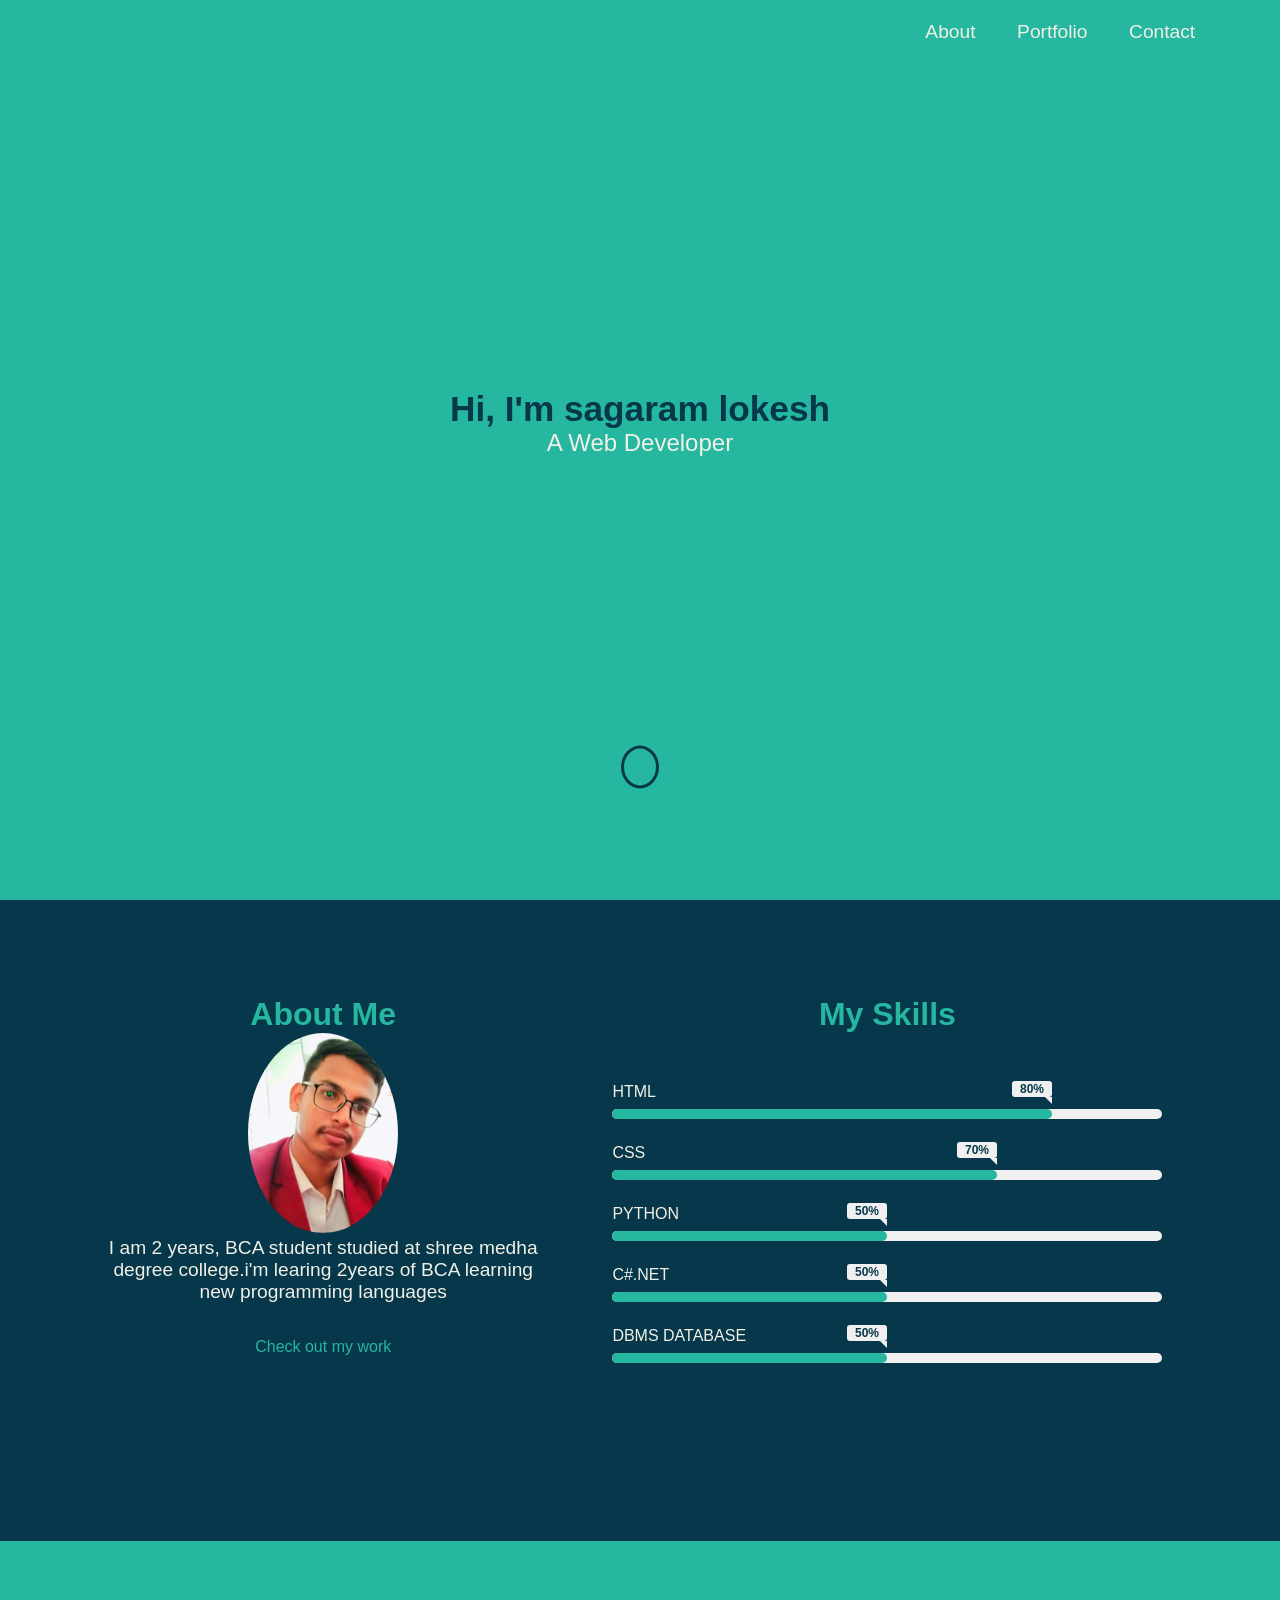
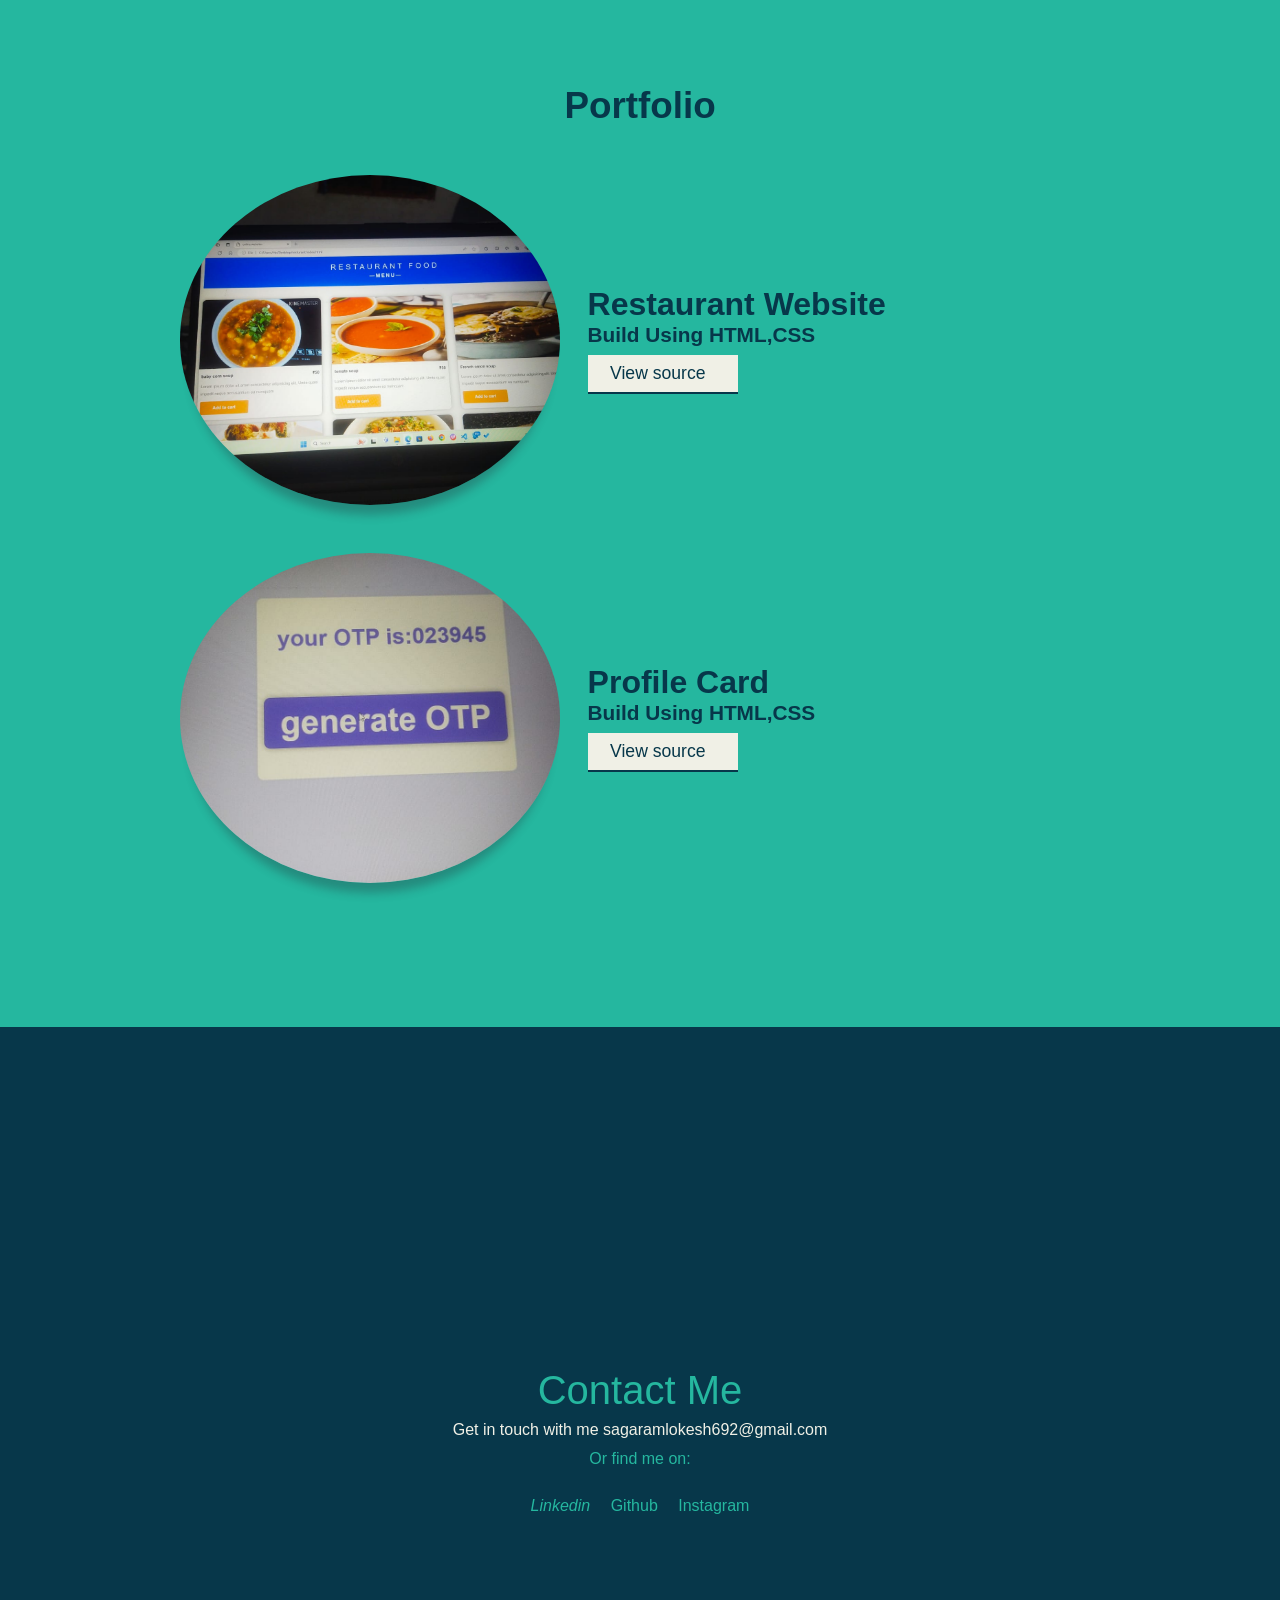
<file: PROFILE/index.html>
<!DOCTYPE html>
<html lang="en">
<head>
    <meta charset="UTF-8">
    <meta name="viewport" content="width=device-width, initial-scale=1.0">
    <title>profile page</title>
    <link rel="stylesheet" href="index.css">
</head>
<body>
    <header class="header">
        <nav class="navbar">
          <div class="navbar-container container">
            <div>
              <h1 class="navbar-brand">sagram lokesh</h1>
            </div>
            <ul class="menu-items">
              <li><a href="#about">About</a></li>
              <li><a href="#my-works">Portfolio</a></li>
              <li><a href="#contact-me">Contact</a></li>
            </ul>
          </div>
        </nav>
        <div class="home-content" id="home-page">
          <div class="name">
            <h1>Hi, I'm sagaram lokesh</h1>
            <p>A Web Developer</p>
          </div>
          <div class="angle-down-icon">
            <a href="#about"><i class="fas fa-angle-down"></i></a>
          </div>
        </div>
      </header>
      <section class="about-me" id="about">
        <div class="container">
          <div class="about-content">
            <div class="left-content">
              <div>
                <h1 class="about-heading">About Me</h1>
              </div>
              <img src="porofilo logo.jpg" alt="image" />
              <p>
                I am 2 years, BCA student studied at shree medha degree college.i'm learing 2years of BCA learning new programming languages
              </p>
              <div class="work-arrow">
                <p>
                  <a href="#my-works">Check out my work <i class="fas fa-arrow-down"></i></a>
                </p>
              </div>
            </div>
            <div class="skills">
              <div class="right-content">
                <div>
                  <h1 class="skills-heading">My Skills</h1>
                </div>
                <div class="skills-bar">
                  <div class="bar">
                    <div class="info">
                      <span>HTML</span>
                    </div>
                    <div class="progress-line"><span class="html"></span></div>
                    <div class="bar">
                      <div class="info">
                        <span>CSS</span>
                      </div>
                      <div class="progress-line"><span class="css"></span></div>
                      <div class="bar">
                        <div class="info">
                          <span>PYTHON</span>
                        </div>
                        <div class="progress-line"><span class="bootstrap"></span></div>
                        <div class="bar">
                          <div class="info">
                            <span>C#.NET</span>
                          </div>
                          <div class="progress-line"><span class="javascript"></span></div>
                          <div class="bar">
                            <div class="info">
                              <span>DBMS DATABASE</span>
                            </div>
                            <div class="progress-line"><span class="c"></span></div>
                          </div>
                        </div>
                      </div>
                    </div>
                  </div>
                </div>
                <div class="work-arrow-2">
                  <p>
                    <a href="#my-works">Check out my work <i class="fas fa-arrow-down"></i></a>
                  </p>
                </div>
              </div>
            </div>
          </div>
        </div>
      </section>
      <section id="my-works">
        <div class="portfolio">
          <div class="proj-heading">
            <h1>Portfolio</h1>
          </div>
          <div class="portfolio-content container">
            <div class="proj-1">
              <img src="resturant 2.jpg">
              <div class="proj1-details">
                <i class="fab fa-html5"></i>
                <i class="fab fa-css3-alt"></i>
                <i class="fab fa-js"></i>
                <h2>Restaurant Website</h2>
                <p>Build Using HTML,CSS</p>
                <button><a href="https://github.com/sagaramlokesh1/RESTURANT/tree/main/resturant">View source <i
                      class="fas fa-external-link-alt"></i></a>
                    </button>
              </div>
            </div>
    
            <div class="proj-2">
              <img src="otp.jpg">
              <div class="proj2-details">
                <i class="fab fa-html5"></i>
                <i class="fab fa-css3-alt"></i>
                <h2>Profile Card</h2>
                <p>Build Using HTML,CSS</p>
                <button><a href="https://github.com/sagaramlokesh1/OTP/tree/main/otp">View source <i
                      class="fas fa-external-link-alt"></i></a>
                </button>
                
              </div>
    
            </div>
            <div class="more-work">
            </div>
          </div>
        </div>
      </section>
      <div class="contact" id="contact-me">
        <div class="container">
          <div class="contact-content">
            <h2>Contact Me</h2>
            <p class="mail">
              Get in touch with me <i class="fas fa-arrow-right"></i>sagaramlokesh692@gmail.com
            </p>
            <p class="links">Or find me on:</p>
            <a href="https://www.linkedin.com/in/sagaram-lokesh-70223b232/" target="blank"><i class="fab fa-linkedin">
                Linkedin</i></a>
            <a href="https://github.com/sagaramlokesh1" target="blank"><i class="fab fa-github"></i> Github</a>
            <a href="https://www.instagram.com/call_as_gowda_/?hl=en" target="blank"><i class="fab fa-instagram"></i> Instagram</a>
          </div>
        </div>
      </div>
      <script src="index.js">

      </script>
</body>
</html>
</file>
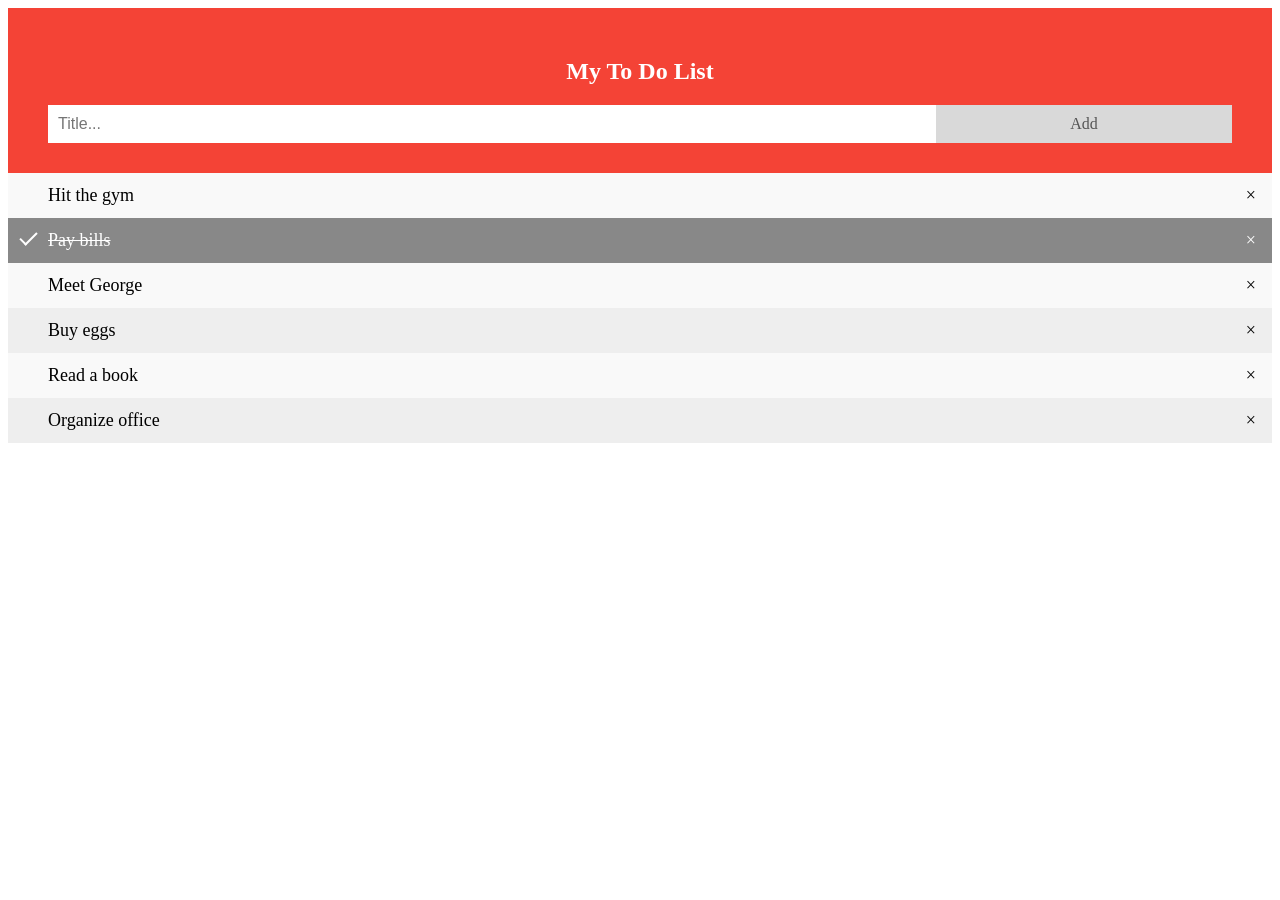
<file: TO-DO-List/index.html>
<!DOCTYPE html>
<html lang="en">
<head>
    <meta charset="UTF-8">
    <meta name="viewport" content="width=device-width, initial-scale=1.0">
    <title>Document</title>
    <link rel="stylesheet" href="index.css">
</head>
<body>
    <div id="myDIV" class="header">
        <h2>My To Do List</h2>
        <input type="text" id="myInput" placeholder="Title...">
        <span onclick="newElement()" class="addBtn">Add</span>
      </div>
      <ul id="myUL">
        <li>Hit the gym</li>
        <li class="checked">Pay bills</li>
        <li>Meet George</li>
        <li>Buy eggs</li>
        <li>Read a book</li>
        <li>Organize office</li>
      </ul>
<script src="index.js"></script>
</body>
</html>
</file>
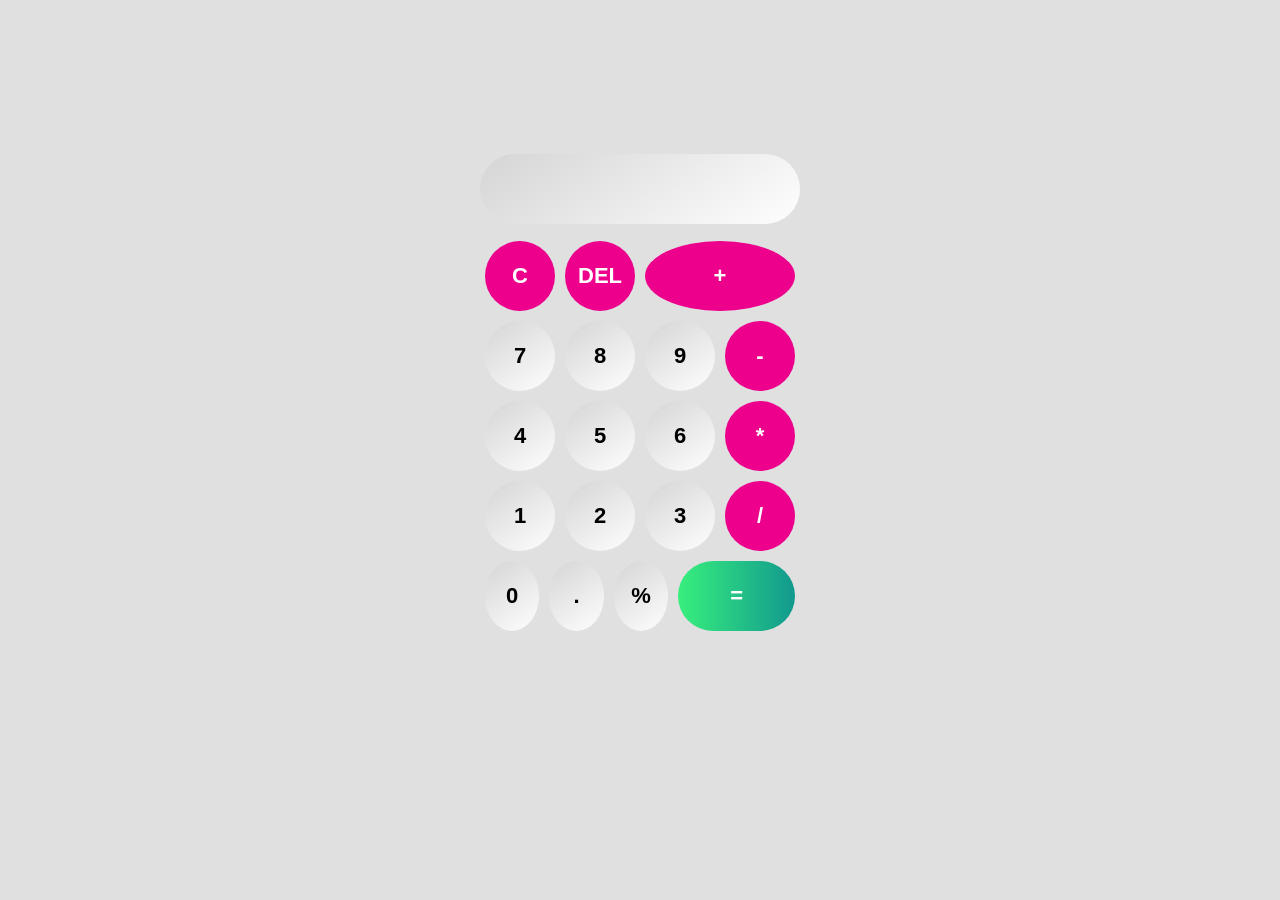
<file: calcuator/indexcal.html>
<!DOCTYPE html>
<html lang="en">

<head>
    <meta charset="UTF-8">
    <meta http-equiv="X-UA-Compatible" content="IE=edge">
    <meta name="viewport" content="width=-0o, initial-scale=1.0">
    <link rel="stylesheet" href="style.css">
    <title>pleasing calculator</title>
</head>

<body>
    <div class="main">
        <div class="calc-div">
            <div class="flex">
                <div class="inp" id="display"></div>
            </div>
            <div class="flex">
                <button class="btn b">C</button>
                <button class="btn b">DEL</button>
                <button class="btn b add">+</button>
            </div>
            <div class="flex">
                <button class="btn">7</button>
                <button class="btn">8</button>
                <button class="btn">9</button>
                <button class="btn b">-</button>
            </div>
            <div class="flex">
                <button class="btn">4</button>
                <button class="btn">5</button>
                <button class="btn">6</button>
                <button class="btn b">*</button>
            </div>
            <div class="flex">
                <button class="btn">1</button>
                <button class="btn">2</button>
                <button class="btn">3</button>
                <button class="btn b">/</button>
            </div>
            <div class="flex">
                <button class="btn">0</button>
                <button class="btn">.</button>
                <button class="btn">%</button>
                <button class="btn submit">=</button>
            </div>
        </div>
    </div>
    </div>
    <script src="script.js"></script>
</body>

</html>
</file>
<file: PROFILE/index.css>
* {
    margin: 0;
    padding: 0;
    box-sizing: border-box;
  }
  
  body {
    font-family: "Poppins", sans-serif;
  }
  
  header {
    background-color: #25b79f;
    height: 100vh;
  }
  
  .container {
    max-width: 1200px;
    width: 90%;
    margin: auto;
  }
  
  /* ////........Navbar.......//// */
  
  .navbar {
    position: fixed;
    width: 100%;
    z-index: 500;
  }
  
  .navbar-container {
    display: flex;
    justify-content: space-between;
    align-items: center;
    height: 64px;
  }
  
  .menu-items {
    display: flex;
  }
  
  .menu-items li {
    list-style: none;
    padding: 1rem;
  }
  
  .menu-items a {
    text-decoration: none;
    color: #f0f0e6;
    font-size: 1.2rem;
    padding: 0.3rem;
  }
  
  .menu-items a:hover {
    border-bottom: 2px solid #f0f0e6;
  }
  
  .navbar .logo {
    order: 1;
    color: #f0f0e6;
    font-size: 2rem;
  }
  
  /* ////........Home Content........//// */
  
  .home-content .name {
    position: absolute;
    top: 47%;
    left: 50%;
    transform: translate(-50%, -50%);
    color: #07374a;
    width: 100%;
    text-align: center;
  }
  
  .home-content .name h1 {
    font-size: 2.2rem;
    text-align: center;
  }
  
  .home-content .name p {
    color: #f0f0e6;
    font-size: 1.5rem;
  }
  
  .angle-down-icon {
    position: absolute;
    bottom: 10%;
    left: 50%;
    transform: translate(-50%, -50%);
    font-size: 2rem;
    border: 3px solid #07374a;
    border-radius: 50%;
  }
  
  .angle-down-icon a {
    text-decoration: none;
    color: #07374a;
    padding: 1rem;
  }
  
  /* ////........About Me........//// */
  
  .about-me {
    background-color: #07374a;
    padding: 6rem 0;
  }
  
  .about-me .about-heading {
    color: #25b79f;
    font-size: 2rem;
    font-weight: 600;
    text-align: center;
  }
  
  .about-content img {
    height: 200px;
    width: 150px;
    object-fit: cover;
    border-radius: 50%;
  }
  
  .about-content p {
    font-size: 1.2rem;
    color: #f0f0e6;
    padding: 0 2.3rem;
    text-align: center;
  }
  
  .skills .skills-heading {
    font-size: 2rem;
    font-weight: 600;
    color: #25b79f;
    text-align: center;
  }
  
  .about-me .about-content {
    display: flex;
    flex-wrap: wrap;
  }
  
  .about-content .left-content {
    flex-basis: 45%;
    text-align: center;
  }
  
  .about-content .right-content {
    flex-basis: 45%;
  }
  
  /* ///.....Skill Bar....../// */
  
  .skills-bar {
    padding: 25px 30px;
  }
  
  .skills-bar .bar {
    margin: 25px 0;
  }
  
  .skills-bar .bar .info span {
    font-size: 1rem;
    font-weight: 500;
  }
  
  .skills-bar .bar .info {
    margin-bottom: 8px;
    color: #f0f0e6;
  }
  
  .skills-bar .bar .progress-line {
    position: relative;
    height: 10px;
    width: 550px;
    background: #f0f0f0;
    border-radius: 10px;
    transform: scaleX(0);
    transform-origin: left;
    animation: animate 1s cubic-bezier(1, 0, 0.5, 1) forwards;
  }
  
  .bar .progress-line span {
    position: absolute;
    background: #25b79f;
    height: 100%;
    border-radius: 10px;
    transform: scaleX(0);
    transform-origin: left;
    animation: animate 1s 1s cubic-bezier(1, 0, 0.5, 1) forwards;
  }
  
  @keyframes animate {
    100% {
      transform: scaleX(1);
    }
  }
  
  .progress-line .html {
    width: 80%;
  }
  .progress-line .css {
    width: 70%;
  }
  .progress-line .bootstrap {
    width: 50%;
  }
  .progress-line .javascript {
    width: 50%;
  }
  .progress-line .c {
    width: 50%;
  }
  
  .bar .progress-line span::before {
    position: absolute;
    content: "";
    height: 0;
    right: 0;
    top: -12px;
    width: 0;
    border: 7px solid transparent;
    border-bottom-width: 0px;
    border-right-width: 0px;
    border-top-style: #f0f0f0;
    border-top-color: #f0f0f0;
  }
  
  .bar .progress-line span::after {
    position: absolute;
    right: 0;
    top: -28px;
    color: #07374a;
    font-size: 12px;
    font-weight: 700;
    background: #f0f0f0;
    padding: 1px 8px;
    border-radius: 3px;
  }
  
  .progress-line .html::after {
    content: "80%";
  }
  .progress-line .css::after {
    content: "70%";
  }
  .progress-line .bootstrap::after {
    content: "50%";
  }
  .progress-line .javascript::after {
    content: "50%";
  }
  .progress-line .c::after {
    content: "50%";
  }
  
  .navbar.solid {
    background-color: #07374a;
    transition: background-color 1s ease 0s;
    box-shadow: 0 0 4px rgb(7 55 74 / 20%);
    z-index: 500;
  }
  
  .navbar.solid .navbar-brand {
    display: inline-block;
    color: #f0f0e6;
    transition: color 1s ease 0s;
  }
  
  .navbar-brand {
    display: none;
    color: #f0f0e6;
    font-weight: 400;
  }
  
  .work-arrow {
    margin: 2rem 0;
  }
  
  .work-arrow a {
    font-size: 1rem;
    text-decoration: none;
    color: #25b79f;
  }
  
  .work-arrow-2 {
    margin: 2rem 0;
  }
  
  .work-arrow-2 a {
    font-size: 1rem;
    text-decoration: none;
    color: #25b79f;
    display: none;
  }
  
  /* ////.....Portfolio......///// */
  
  .portfolio {
    background: #25b79f;
    padding: 6rem 0;
  }
  
  .proj-heading h1 {
    text-align: center;
    color: #07374a;
    font-size: 2.3rem;
    font-weight: 700;
    margin: 3rem 0;
  }
  
  .proj-1 {
    display: flex;
    justify-content: center;
    align-items: center;
  }
  
  .proj-1 img {
    height: 330px;
    width: 380px;
    object-fit: cover;
    border-radius: 50%;
    box-shadow: 0 20px 10px -10px rgb(37 41 52 / 31%);
    margin-right: 1.7rem;
  }
  
  .proj-1 .proj1-details {
    width: 32rem;
  }
  
  .proj-1 .proj1-details i {
    font-size: 1.5rem;
    color: #07374a;
  }
  
  .proj-1 .proj1-details h2 {
    font-size: 2rem;
    color: #07374a;
  }
  
  .proj-1 .proj1-details p {
    font-size: 1.3rem;
    color: #07374a;
    font-weight: 600;
  }
  
  .proj-1 .proj1-details button {
    background: #f0f0e6;
    padding: 0.5rem;
    margin-top: 0.5rem;
    width: 150px;
    border: none;
    border-bottom: 2px solid #07374a;
  }
  
  .proj-1 .proj1-details button a {
    text-decoration: none;
    color: #07374a;
    font-size: 1.1rem;
    transition: 0.2s ease-in-out;
    text-align: center;
    transition: 0.3s ease-in-out;
  }
  
  .proj-1 .proj1-details button .fas {
    font-size: 0.7rem;
    padding: 0.3rem;
    transition: 0.2s ease-in-out;
  }
  
  .proj-1 .proj1-details button:hover {
    background: #07374a;
  }
  
  .proj-1 .proj1-details button:hover a,
  .proj-1 .proj1-details button:hover .fas {
    color: #f0f0e6;
  }
  
  /* ////.....proj2.....//// */
  
  .proj-2 {
    display: flex;
    justify-content: center;
    align-items: center;
    margin-top: 3rem;
  }
  
  .proj-2 img {
    height: 330px;
    width: 380px;
    object-fit: cover;
    border-radius: 50%;
    box-shadow: 0 20px 10px -10px rgb(37 41 52 / 31%);
    margin-right: 1.7rem;
  }
  
  .proj-2 .proj2-details {
    width: 32rem;
  }
  
  .proj-2 .proj2-details i {
    font-size: 1.5rem;
    color: #07374a;
  }
  
  .proj-2 .proj2-details h2 {
    font-size: 2rem;
    color: #07374a;
  }
  
  .proj-2 .proj2-details p {
    font-size: 1.3rem;
    color: #07374a;
    font-weight: 600;
  }
  
  .proj-2 .proj2-details button {
    background: #f0f0e6;
    padding: 0.5rem;
    margin-top: 0.5rem;
    width: 150px;
    border: none;
    border-bottom: 2px solid #07374a;
  }
  
  .proj-2 .proj2-details button a {
    text-decoration: none;
    color: #07374a;
    font-size: 1.1rem;
    transition: 0.2s ease-in-out;
    text-align: center;
    transition: 0.3s ease-in-out;
  }
  
  .proj-2 .proj2-details button .fas {
    font-size: 0.7rem;
    padding: 0.3rem;
    transition: 0.2s ease-in-out;
  }
  
  .proj-2 .proj2-details button:hover {
    background: #07374a;
  }
  
  .proj-2 .proj2-details button:hover a,
  .proj-2 .proj2-details button:hover .fas {
    color: #f0f0e6;
  }
  
  .more-work {
    text-align: center;
    margin: 3rem 0 1rem 0;
  }
  
  .more-work p {
    font-size: 1.6rem;
    color: #07374a;
    font-weight: 500;
  }
  
  .more-work a {
    text-decoration: none;
    color: #f0f0e6;
    font-size: 1.3rem;
  }
  
  .more-work a:hover {
    border-bottom: 2px solid #f0f0e6;
  }
  
  /* ////......Contact......///// */
  
  .contact {
    background: #07374a;
    position: relative;
    height: 92vh;
  }
  
  .contact-content {
    position: absolute;
    top: 50%;
    left: 50%;
    transform: translate(-50%, -50%);
    text-align: center;
  }
  
  .contact-content h2 {
    font-size: 2.5rem;
    font-weight: 400;
    color: #25b79f;
    padding-bottom: 0.5rem;
  }
  
  .contact-content .mail {
    color: #f0f0e6;
    padding-bottom: 0.2rem;
    font-size: 1rem;
  }
  
  .contact-content .links {
    color: #25b79f;
    padding: 0.5rem;
    padding-bottom: 1.8rem;
    font-size: 1rem;
  }
  
  .contact-content a {
    text-decoration: none;
    color: #25b79f;
    padding: 0.5rem;
    transition: 0.3s ease-in-out;
  }
  
  .contact-content a:hover {
    color: #f0f0e6;
  }
  
  /* ////......Media query......//// */
  
  @media (max-width: 500px) {
    html {
      font-size: 60%;
    }
  
    .about-content .left-content {
      flex-basis: 100%;
      text-align: center;
    }
  
    .about-content .right-content {
      flex-basis: 100%;
    }
  
    .skills {
      width: 100%;
    }
  
    .skills-bar .bar .progress-line {
      width: 100%;
    }
  
    .work-arrow {
      display: none;
    }
  
    .right-content h1 {
      margin-top: 3.2rem;
    }
  
    .proj-1 {
      display: flex;
      justify-content: center;
      flex-direction: column;
    }
  
    .proj-1 img {
      height: 230px;
      width: 290px;
      margin-bottom: 0.5rem;
    }
  
    .proj-2 {
      display: flex;
      justify-content: center;
      flex-direction: column;
    }
  
    .proj-2 img {
      height: 250px;
      width: 290px;
      margin-bottom: 0.5rem;
    }
  
    .work-arrow-2 a {
      font-size: 1.3rem;
      text-decoration: none;
      color: #25b79f;
      display: block;
      text-align: center;
    }
  
    .contact-content {
      width: 100%;
    }
  }
  
  @media (min-width: 501px) and (max-width: 768px) {
    html {
      font-size: 65%;
    }
  
    .about-content .left-content {
      flex-basis: 100%;
      text-align: center;
    }
  
    .about-content .right-content {
      flex-basis: 100%;
    }
  
    .skills {
      width: 100%;
    }
  
    .skills-bar .bar .progress-line {
      width: 100%;
    }
  
    .work-arrow {
      display: none;
    }
  
    .right-content h1 {
      margin-top: 3.2rem;
    }
  
    .proj-1 {
      display: flex;
      justify-content: center;
      flex-direction: column;
    }
  
    .proj-1 img {
      height: 240px;
      width: 290px;
      margin-bottom: 0.5rem;
    }
  
    .proj-2 {
      display: flex;
      justify-content: center;
      flex-direction: column;
    }
  
    .proj-2 img {
      height: 240px;
      width: 290px;
      margin-bottom: 0.5rem;
    }
  
    .work-arrow-2 a {
      font-size: 1.3rem;
      text-decoration: none;
      color: #25b79f;
      display: block;
      text-align: center;
    }
  
    .contact-content {
      width: 100%;
    }
  }
  
  @media (min-width: 769px) and (max-width: 1200px) {
    html {
      font-size: 70%;
    }
  
    .about-content .left-content {
      flex-basis: 100%;
      text-align: center;
    }
  
    .about-content .right-content {
      flex-basis: 100%;
    }
  
    .skills {
      width: 100%;
      display: flex;
      flex-direction: column;
      justify-content: center;
      align-items: center;
    }
  
    .work-arrow {
      display: none;
    }
  
    .left-content h1 {
      margin-top: 3.2rem;
      text-align: center;
    }
  
    .right-content h1 {
      margin-top: 3.2rem;
      text-align: center;
    }
  
    .work-arrow-2 a {
      font-size: 1.3rem;
      text-decoration: none;
      color: #25b79f;
      display: block;
      text-align: center;
    }
  
    .contact-content {
      width: 100%;
    }
  }
  
  @media (orientation: landscape) and (max-height: 500px) {
    .header {
      height: 90vmax;
    }
  }
</file>
<file: TO-DO-List/index.css>
/* Include the padding and border in an element's total width and height */
* {
    box-sizing: border-box;
  }
  
  /* Remove margins and padding from the list */
  ul {
    margin: 0;
    padding: 0;
  }
  
  /* Style the list items */
  ul li {
    cursor: pointer;
    position: relative;
    padding: 12px 8px 12px 40px;
    background: #eee;
    font-size: 18px;
    transition: 0.2s;
  
    /* make the list items unselectable */
    -webkit-user-select: none;
    -moz-user-select: none;
    -ms-user-select: none;
    user-select: none;
  }
  
  /* Set all odd list items to a different color (zebra-stripes) */
  ul li:nth-child(odd) {
    background: #f9f9f9;
  }
  
  /* Darker background-color on hover */
  ul li:hover {
    background: #ddd;
  }
  
  /* When clicked on, add a background color and strike out text */
  ul li.checked {
    background: #888;
    color: #fff;
    text-decoration: line-through;
  }
  
  /* Add a "checked" mark when clicked on */
  ul li.checked::before {
    content: '';
    position: absolute;
    border-color: #fff;
    border-style: solid;
    border-width: 0 2px 2px 0;
    top: 10px;
    left: 16px;
    transform: rotate(45deg);
    height: 15px;
    width: 7px;
  }
  
  /* Style the close button */
  .close {
    position: absolute;
    right: 0;
    top: 0;
    padding: 12px 16px 12px 16px;
  }
  
  .close:hover {
    background-color: #f44336;
    color: white;
  }
  
  /* Style the header */
  .header {
    background-color: #f44336;
    padding: 30px 40px;
    color: white;
    text-align: center;
  }
  
  /* Clear floats after the header */
  .header:after {
    content: "";
    display: table;
    clear: both;
  }
  
  /* Style the input */
  input {
    margin: 0;
    border: none;
    border-radius: 0;
    width: 75%;
    padding: 10px;
    float: left;
    font-size: 16px;
  }
  
  /* Style the "Add" button */
  .addBtn {
    padding: 10px;
    width: 25%;
    background: #d9d9d9;
    color: #555;
    float: left;
    text-align: center;
    font-size: 16px;
    cursor: pointer;
    transition: 0.3s;
    border-radius: 0;
  }
  
  .addBtn:hover {
    background-color: #bbb;
  }
</file>
<file: calcuator/style.css>
* {
    box-sizing: border-box;
    margin: 0;
    padding: 0;
    font-family: sans-serif;
}

body {
    background-color: #e0e0e0;
}

.main {
    margin-left: auto;
    margin-right: auto;
    display: block;
    width: 320px;
    margin-top: 12%;
}

.flex {
    display: flex;
    justify-content: center;
}

.inp {
    width: 100%;
    font-size: 32px;
    border: none;
    margin-bottom: 12px;
    border-radius: 35px;
    height: 70px;
    padding-left: 10px;
    display: flex;
    justify-content: right;
    overflow-x: hidden;
    background: linear-gradient(145deg, #d5d5d5, #fefefe);
    box-shadow: 20px 20px 60px #8e8e8e -20px --20px, #fff;
}

.btn {
    width: 70px;
    height: 70px;
    border-radius: 50%;
    text-align: center;
    margin: 5px;
    font-size: 22px;
    font-weight: bold;
    color: #000;
    background: linear-gradient(145deg, #d5d5d5, #fefefe);
    box-sizing: 20px 20px 60px #fff;
    border: none;
}

.add {
    width: 150px;
    border: 35px;
    color: #fff;
    background: linear-gradient(to right, #fc6767, #ec008c);
}

.b {
    background: #ec008c;
    color: white;
}

.submit {
    width: 150px;
    border-radius: 35px;
    color: #fff;
    background: linear-gradient(to right, #38ef7d, #11998e);
}

.btn:hover {
    transition: 0, 3s ease-in-out;
    transform: scale(.9);
    box-shadow: 0px 0px 15px black inset;
    cursor: pointer;
}
</file>
